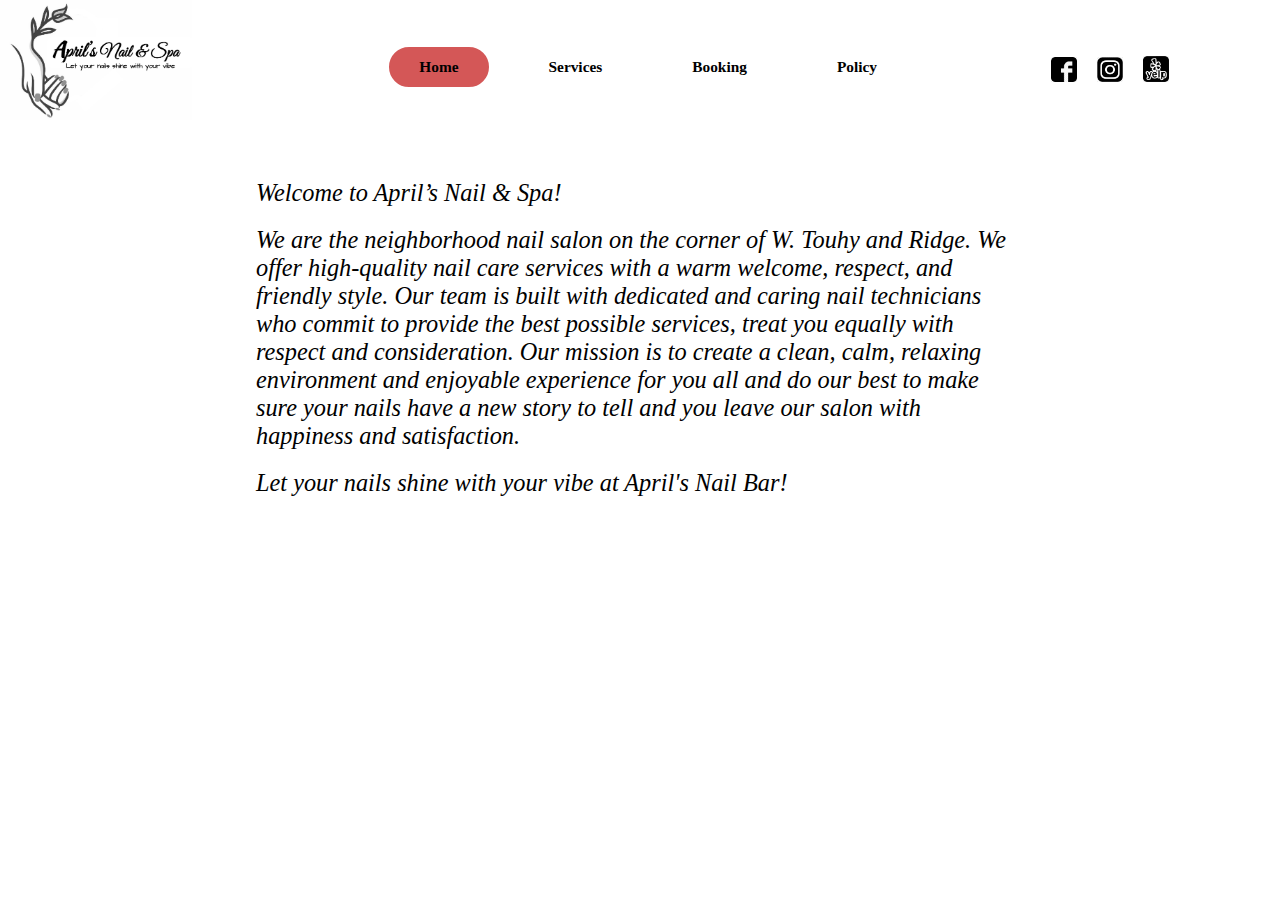
<file: index.html>
<!DOCTYPE html>
<html lang="en">
<head>
<!-- Google Tag Manager -->
<script>(function(w,d,s,l,i){w[l]=w[l]||[];w[l].push({'gtm.start':
new Date().getTime(),event:'gtm.js'});var f=d.getElementsByTagName(s)[0],
j=d.createElement(s),dl=l!='dataLayer'?'&l='+l:'';j.async=true;j.src=
'https://www.googletagmanager.com/gtm.js?id='+i+dl;f.parentNode.insertBefore(j,f);
})(window,document,'script','dataLayer','GTM-NT5XCKT7');</script>
<!-- End Google Tag Manager -->

    <meta charset="UTF-8">
    <meta name="viewport" content="width=device-width, initial-scale=1.0">
	<meta http-equiv="X-UA-Compatible" content="ie=edge">
    <title>April's Nail</title>
    <link rel="stylesheet" href="style/styles.css">
</head>

<body>
<!-- Google Tag Manager (noscript) -->
<noscript><iframe src="https://www.googletagmanager.com/ns.html?id=GTM-NT5XCKT7"
height="0" width="0" style="display:none;visibility:hidden"></iframe></noscript>
<!-- End Google Tag Manager (noscript) -->

    <header>
		<img src="media/new-logo.png" id= "logo" alt="logo">
		<div id="icon-wrapper2">
		<h2>2107 W Touhy Ave</h2>
		<h2><a href="tel:8723149224">(872)-314-9224</a></h2>
			<ul>
				<li><a href="https://www.facebook.com/profile.php?id=100095284496626&mibextid=LQQJ4d"> <img src="media/fb.png" class="icon"></a></li>
				<li><a href="https://www.instagram.com/aprilnailandspa/?igshid=MmIzYWVlNDQ5Yg%3D%3D"><img src="media/instagram.png" class="icon"></a></li>
				<li><a href="https://www.yelp.com/biz/april-s-nail-and-spa-chicago"><img src="media/yelp.png" class="icon"></a></li>
			</ul>
		</div>
		
        <nav id="main-navbar">
			<div id="navbar-container">
				<ul>
					<li id="onpage"><a href="#">Home</a></li>
					<li><a href="services.html">Services</a></li>
					<li><a href="booking.html">Booking</a></li>
					<li><a href="policy.html">Policy</a></li>
				</ul>
			</div>
			
		  <div id="icon-wrapper">
			<ul>
				<li><a href="https://www.facebook.com/profile.php?id=100095284496626&mibextid=LQQJ4d"> <img src="media/fb.png" class="icon"></a></li>
				<li><a href="https://www.instagram.com/aprilnailandspa/?igshid=MmIzYWVlNDQ5Yg%3D%3D"><img src="media/instagram.png" class="icon"></a></li>
				<li><a href="https://www.yelp.com/biz/april-s-nail-and-spa-chicago"><img src="media/yelp.png" class="icon"></a></li>
			</ul>
		  </div>
		</nav>
    </header>

    <main>
		<div id="intro">
			<p>Welcome to April’s Nail & Spa!</p> 
			<p>We are the neighborhood nail salon on the corner of W. Touhy and Ridge. We offer high-quality nail care services with a warm welcome, respect, and friendly style. Our team is built with dedicated and caring nail technicians who commit to provide the best possible services, treat you equally with respect and consideration. Our mission is to create a clean, calm, relaxing environment and enjoyable experience for you all and do our best to make sure your nails have a new story to tell and you leave our salon with happiness and satisfaction.
			<p/>
			<p>Let your nails shine with your vibe at April's Nail Bar!</p>
		</div>
       <!-- <section id="contact">
            <h2>Contact Us</h2>
            <form id="contact-form">
                <input type="text" name="name" placeholder="Your Name" required>
                <input type="email" name="email" placeholder="Your Email" required>
                <textarea name="message" placeholder="Your Message" required></textarea>
                <button type="submit">Send Message</button>
            </form> 
        </section> -->
    </main>

    <!-- <footer>
        <h4>&copy; 2023 April's Nail Bar. All rights reserved.</h4>
    </footer> -->
	<script src="js/script.js"></script>
</body>
</html>
</file>
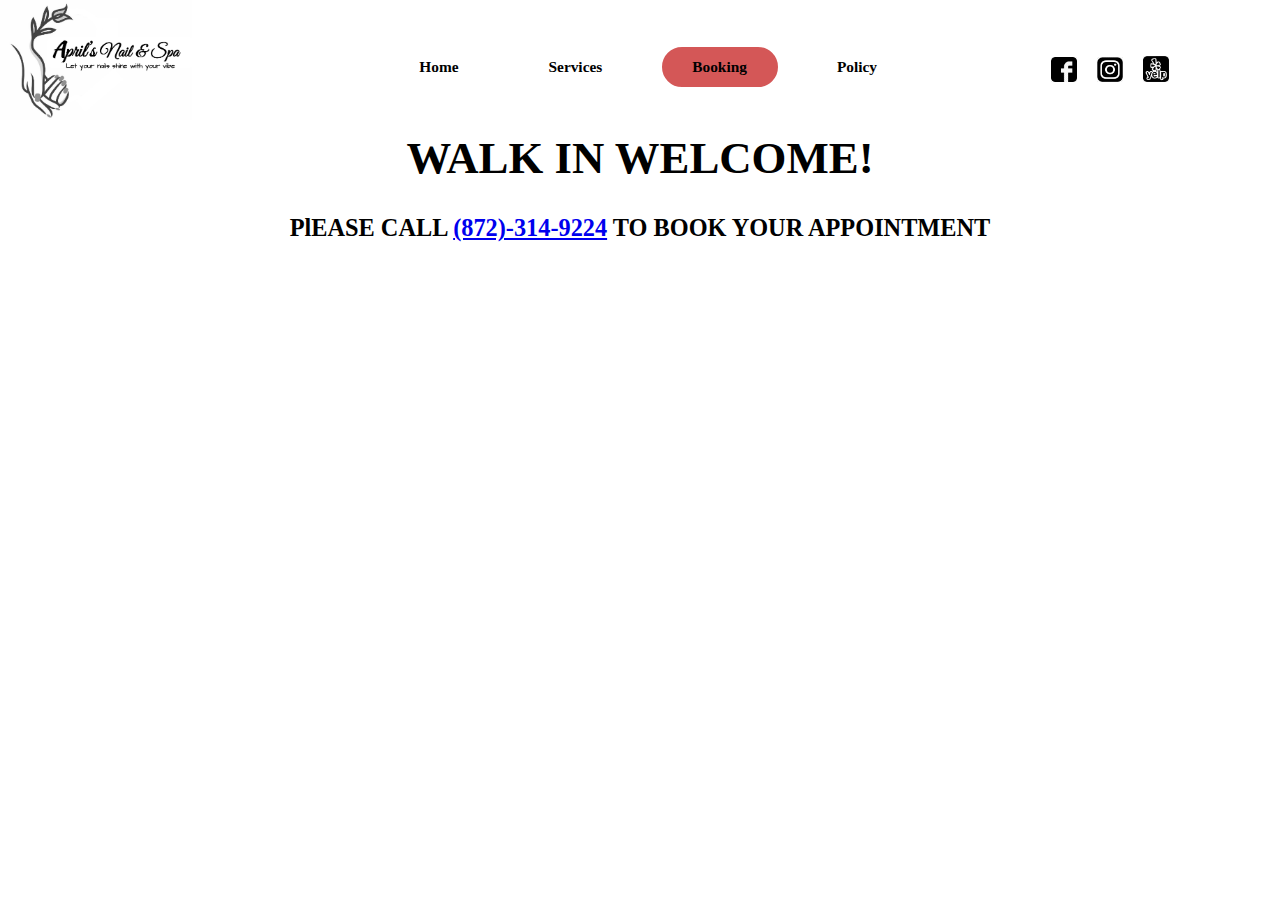
<file: booking.html>
<!DOCTYPE html>
<html lang="en">
  <head>
  <!-- Google Tag Manager -->
<script>(function(w,d,s,l,i){w[l]=w[l]||[];w[l].push({'gtm.start':
new Date().getTime(),event:'gtm.js'});var f=d.getElementsByTagName(s)[0],
j=d.createElement(s),dl=l!='dataLayer'?'&l='+l:'';j.async=true;j.src=
'https://www.googletagmanager.com/gtm.js?id='+i+dl;f.parentNode.insertBefore(j,f);
})(window,document,'script','dataLayer','GTM-NT5XCKT7');</script>
<!-- End Google Tag Manager -->
    <meta charset="UTF-8">
    <meta name="viewport" content="width=device-width, initial-scale=1.0">
    <meta http-equiv="X-UA-Compatible" content="ie=edge">
    <title>Booking</title>
    <link rel="stylesheet" href="style/styles.css">
  </head>
  
  <body>
  <!-- Google Tag Manager (noscript) -->
<noscript><iframe src="https://www.googletagmanager.com/ns.html?id=GTM-NT5XCKT7"
height="0" width="0" style="display:none;visibility:hidden"></iframe></noscript>
<!-- End Google Tag Manager (noscript) -->

    <header>
		<img src="media/new-logo.png" id="logo" alt="logo">
		<div id="icon-wrapper2">
			<h2>2107 W Touhy Ave</h2>
			<h2><a href="tel:8723149224">(872)-314-9224</a></h2>
			<ul>
				<li><a href="https://www.facebook.com/profile.php?id=100095284496626&mibextid=LQQJ4d"> <img src="media/fb.png" class="icon"></a></li>
				<li><a href="https://www.instagram.com/aprilnailandspa/?igshid=MmIzYWVlNDQ5Yg%3D%3D"><img src="media/instagram.png" class="icon"></a></li>
				<li><a href="https://www.yelp.com/biz/april-s-nail-and-spa-chicago"><img src="media/yelp.png" class="icon"></a></li>
			</ul>
		</div>
		
		<nav id="main-navbar">
			<div id="navbar-container">
				<ul>
					<li><a href="index.html">Home</a></li>
					<li><a href="services.html">Services</a></li>
					<li id="onpage"><a href="#">Booking</a></li>
					<li><a href="policy.html">Policy</a></li>
				</ul>
			</div>
			
			<div id="icon-wrapper">
			<ul>
				<li><a href="https://www.facebook.com/profile.php?id=100095284496626&mibextid=LQQJ4d"> <img src="media/fb.png" class="icon"></a></li>
				<li><a href="https://www.instagram.com/aprilnailandspa/?igshid=MmIzYWVlNDQ5Yg%3D%3D"><img src="media/instagram.png" class="icon"></a></li>
				<li><a href="https://www.yelp.com/biz/april-s-nail-and-spa-chicago"><img src="media/yelp.png" class="icon"></a></li>
			</ul>
		  </div>
		</nav>
		
    </header>
	
	<main>
		<section>
			<h1>WALK IN WELCOME!</h1>
			<h2 id="online-booking">PlEASE CALL <a href="tel:8723149224">(872)-314-9224</a> TO BOOK YOUR APPOINTMENT</h2>
			
<!-- <script type="text/javascript">
    if (typeof(window.Appointy) === 'undefined') {
        window.Appointy = {};
    }
    window.Appointy.config = {
        business: 'aprilsnailspa',
        defaultTab: 'Schedule',
        extraParameter: '',
        buttonImg: '',
        modal: {
            height: '100%',
            width: '100%'
        },
        buttonAlign: "Right", /* You may set 'Left' or 'Right', default value is 'Right'*/
        buttonPosition: "40", /*You may set 'Top', 'Bottom' or any number from 0 to 100, default value is '40'*/
    };
    jQuery(document).ready(function() {
        jQuery("#bookAppointy").click(function(){
            jQuery("#app-widget-btn").click();
            return false;
        });
    });
</script>
<script type="text/javascript" src="https://cdn.appointy.com/web/blob-web/js/appointy-widget.js"></script>
                                            
			
		</section>
		 -->
	</main>
	<!-- <footer>
        <h4>&copy; 2023 April's Nail Bar. All rights reserved.</h4>
    </footer> -->
	<script src="js/script.js"></script>
	
  </body>
</html>
</file>
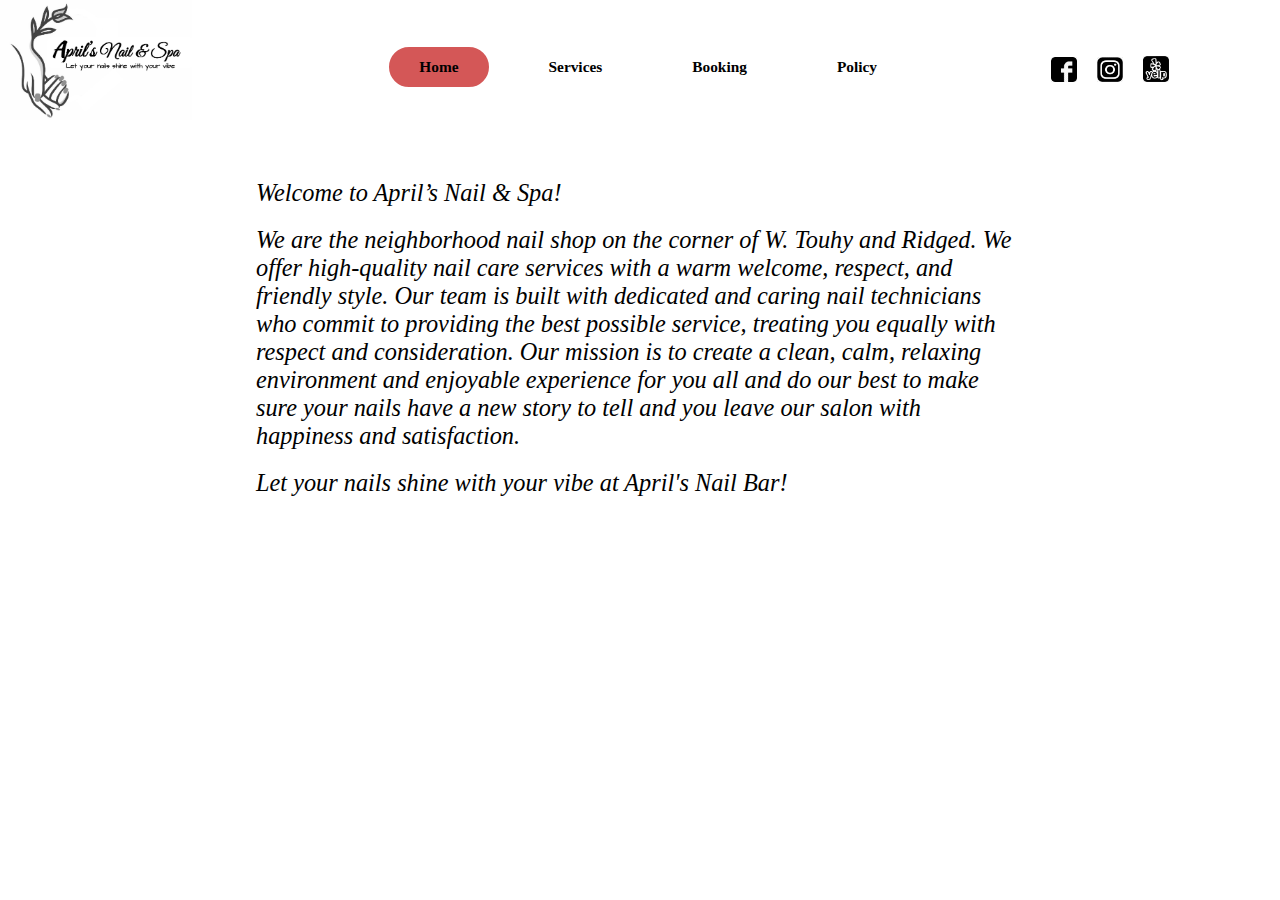
<file: home.html>
<!DOCTYPE html>
<html lang="en">
<head>
    <meta charset="UTF-8">
    <meta name="viewport" content="width=device-width, initial-scale=1.0">
	<meta http-equiv="X-UA-Compatible" content="ie=edge">
    <title>April's Nail</title>
    <link rel="stylesheet" href="style/styles.css">
</head>

<body>
    <header>
		<img src="media/new-logo.png" id= "logo" alt="logo">
		<div id="icon-wrapper2">
		<h2>2107 W Touhy Ave</h2>
		<h2>(872)-314-9224</h2>
			<ul>
				<li><a href="https://www.facebook.com/profile.php?id=100095284496626&mibextid=LQQJ4d"> <img src="media/fb.png" class="icon"></a></li>
				<li><a href="https://www.instagram.com/aprilnailandspa/?igshid=MmIzYWVlNDQ5Yg%3D%3D"><img src="media/instagram.png" class="icon"></a></li>
				<li><a href="https://www.yelp.com/"><img src="media/yelp.png" class="icon"></a></li>
			</ul>
		</div>
		
        <nav id="main-navbar">
			<div id="navbar-container">
				<ul>
					<li id="onpage"><a href="#">Home</a></li>
					<li><a href="services.html">Services</a></li>
					<li><a href="booking.html">Booking</a></li>
					<li><a href="policy.html">Policy</a></li>
				</ul>
			</div>
			
		  <div id="icon-wrapper">
			<ul>
				<li><a href="https://www.facebook.com/profile.php?id=100095284496626&mibextid=LQQJ4d"> <img src="media/fb.png" class="icon"></a></li>
				<li><a href="https://www.instagram.com/aprilnailandspa/?igshid=MmIzYWVlNDQ5Yg%3D%3D"><img src="media/instagram.png" class="icon"></a></li>
				<li><a href="https://www.yelp.com/"><img src="media/yelp.png" class="icon"></a></li>
			</ul>
		  </div>
		</nav>
    </header>

    <main>
		<div id="intro">
			<p>Welcome to April’s Nail & Spa!</p> 
			<p>We are the neighborhood nail shop on the corner of W. Touhy and Ridged. We offer high-quality nail care services with a warm welcome, respect, and friendly style. Our team is built with dedicated and caring nail technicians who commit to providing the best possible service, treating you equally with respect and consideration. Our mission is to create a clean, calm, relaxing environment and enjoyable experience for you all and do our best to make sure your nails have a new story to tell and you leave our salon with happiness and satisfaction.
			<p/>
			<p>Let your nails shine with your vibe at April's Nail Bar!</p>
		</div>
       <!-- <section id="contact">
            <h2>Contact Us</h2>
            <form id="contact-form">
                <input type="text" name="name" placeholder="Your Name" required>
                <input type="email" name="email" placeholder="Your Email" required>
                <textarea name="message" placeholder="Your Message" required></textarea>
                <button type="submit">Send Message</button>
            </form> 
        </section> -->
    </main>

    <!-- <footer>
        <h4>&copy; 2023 April's Nail Bar. All rights reserved.</h4>
    </footer> -->
	<script src="js/script.js"></script>
</body>
</html>
</file>
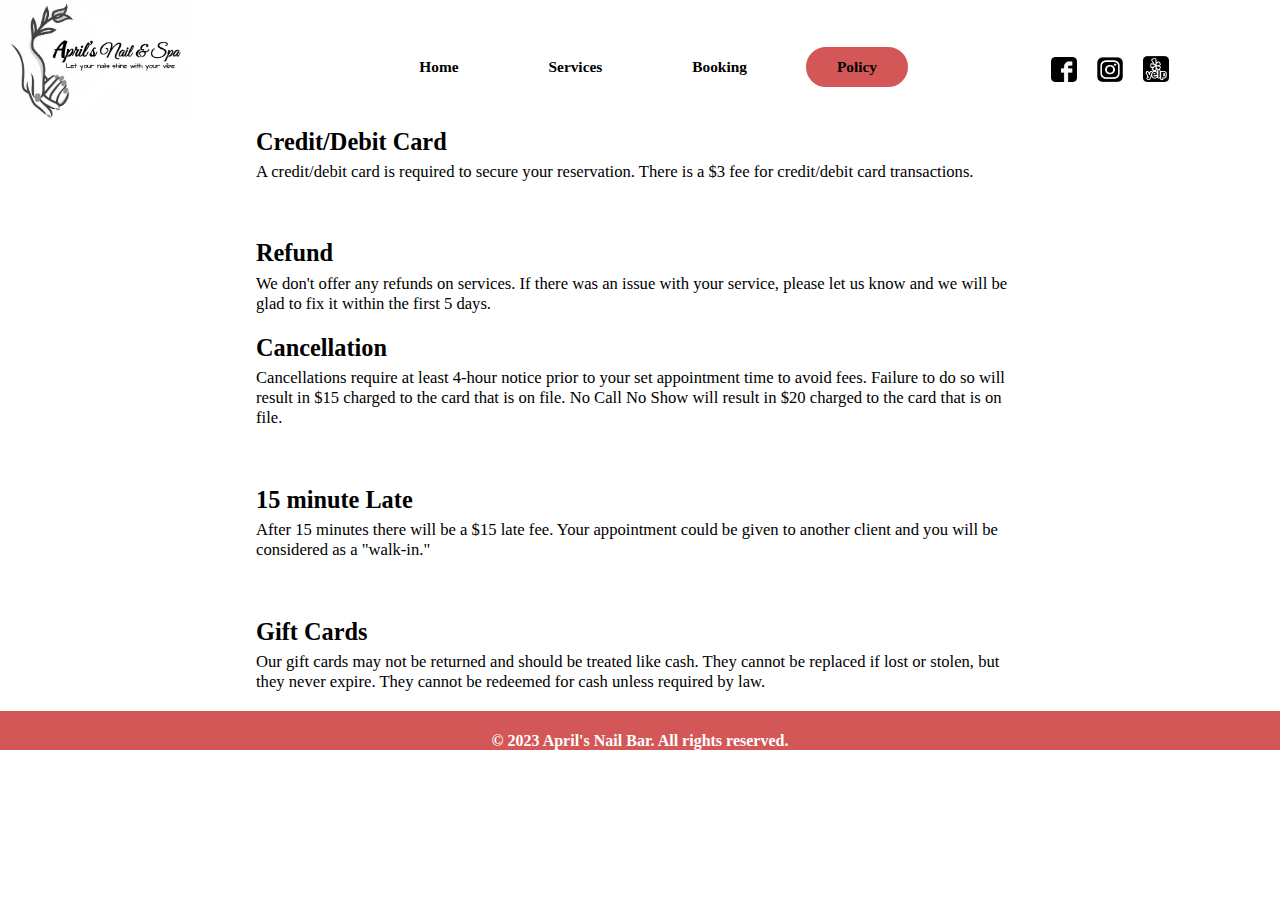
<file: policy.html>
<!DOCTYPE html>
<html lang="en">
  <head>
  <!-- Google Tag Manager -->
<script>(function(w,d,s,l,i){w[l]=w[l]||[];w[l].push({'gtm.start':
new Date().getTime(),event:'gtm.js'});var f=d.getElementsByTagName(s)[0],
j=d.createElement(s),dl=l!='dataLayer'?'&l='+l:'';j.async=true;j.src=
'https://www.googletagmanager.com/gtm.js?id='+i+dl;f.parentNode.insertBefore(j,f);
})(window,document,'script','dataLayer','GTM-NT5XCKT7');</script>
<!-- End Google Tag Manager -->

    <meta charset="UTF-8">
    <meta name="viewport" content="width=device-width, initial-scale=1.0">
    <meta http-equiv="X-UA-Compatible" content="ie=edge">
    <title>Policy</title>
    <link rel="stylesheet" href="style/styles.css">
  </head>
  
  <body>
  <!-- Google Tag Manager (noscript) -->
<noscript><iframe src="https://www.googletagmanager.com/ns.html?id=GTM-NT5XCKT7"
height="0" width="0" style="display:none;visibility:hidden"></iframe></noscript>
<!-- End Google Tag Manager (noscript) -->

    <header>
		<img src="media/new-logo.png" id="logo" alt="logo">
		<div id="icon-wrapper2">
			<h2>2107 W Touhy Ave</h2>
			<h2><a href="tel:8723149224">(872)-314-9224</a></h2>
			<ul>
				<li><a href="https://www.facebook.com/profile.php?id=100095284496626&mibextid=LQQJ4d"> <img src="media/fb.png" class="icon"></a></li>
				<li><a href="https://www.instagram.com/aprilnailandspa/?igshid=MmIzYWVlNDQ5Yg%3D%3D"><img src="media/instagram.png" class="icon"></a></li>
				<li><a href="https://www.yelp.com/biz/april-s-nail-and-spa-chicago"><img src="media/yelp.png" class="icon"></a></li>
			</ul>
		</div>
		
		<nav id="main-navbar">
			<div id="navbar-container">
				<ul>
					<li><a href="index.html">Home</a></li>
					<li><a href="services.html">Services</a></li>
					<li><a href="booking.html">Booking</a></li>
					<li id="onpage"><a href="#">Policy</a></li>
				</ul>
			</div>
			
			<div id="icon-wrapper">
			<ul>
				<li><a href="https://www.facebook.com/profile.php?id=100095284496626&mibextid=LQQJ4d"> <img src="media/fb.png" class="icon"></a></li>
				<li><a href="https://www.instagram.com/aprilnailandspa/?igshid=MmIzYWVlNDQ5Yg%3D%3D"><img src="media/instagram.png" class="icon"></a></li>
				<li><a href="https://www.yelp.com/biz/april-s-nail-and-spa-chicago"><img src="media/yelp.png" class="icon"></a></li>
			</ul>
		  </div>
		</nav>
    </header>
	
	<main>
		<section>
			<h2>Credit/Debit Card</h2>
			<p>A credit/debit card is required to secure your reservation. There is a $3 fee for credit/debit card transactions.</p>
			​
			<h2>Refund</h2>
			<p>We don't offer any refunds on services. If there was an issue with your service, please let us know and we will be glad to fix it within the first 5 days.</p>
			
			<h2>Cancellation</h2>
			<p>Cancellations require at least 4-hour notice prior to your set appointment time to avoid fees. Failure to do so will result in $15 charged to the card that is on file. No Call No Show will result in $20 charged to the card that is on file.</p> 
			​
			​
			<h2>15 minute Late</h2>
			<p>After 15 minutes there will be a $15 late fee. Your appointment could be given to another client and you will be considered as a "walk-in."​</p>
			​
			<h2>Gift Cards</h2>
			<p>Our gift cards may not be returned and should be treated like cash. They cannot be replaced if lost or stolen, but they never expire. They cannot be redeemed for cash unless required by law.</p>
		</section>
	</main>
	<footer>
        <h4>&copy; 2023 April's Nail Bar. All rights reserved.</h4>
    </footer>
	<script src="js/script.js"></script>
  </body>
</html>
</file>
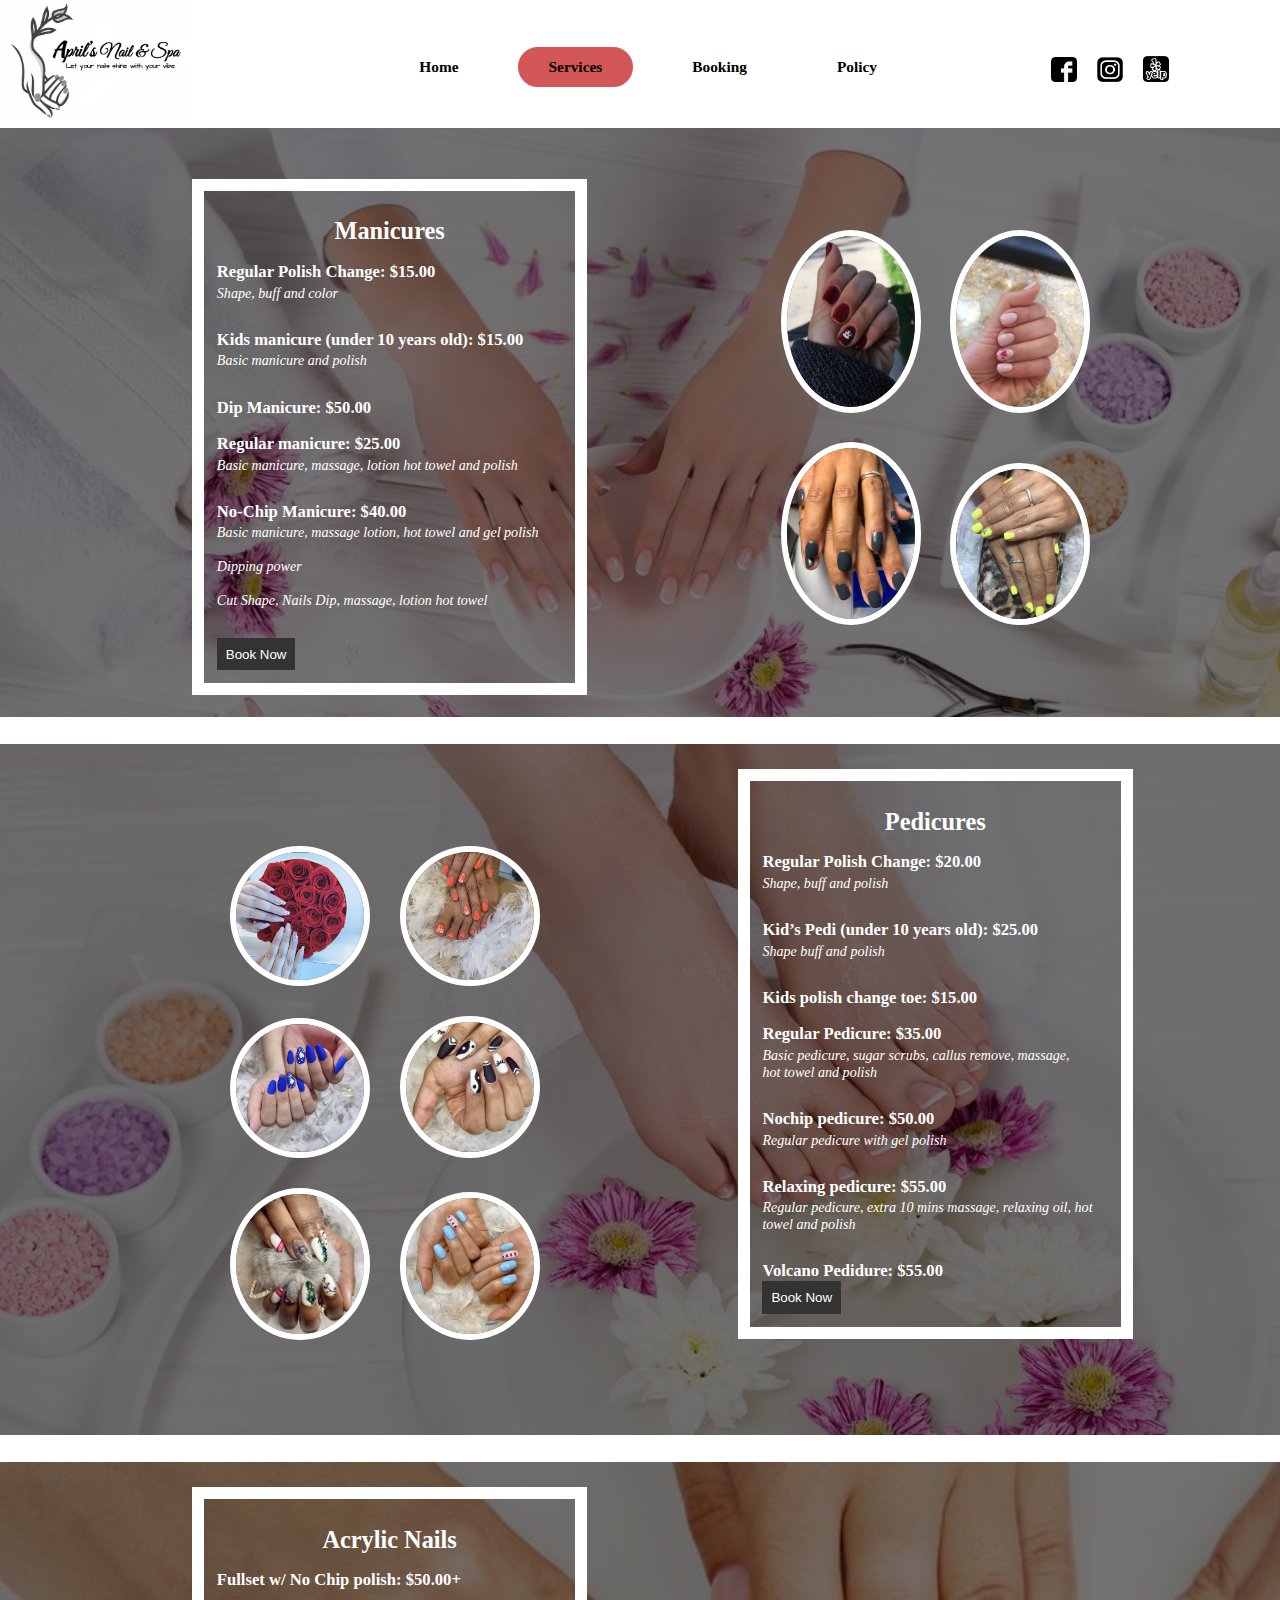
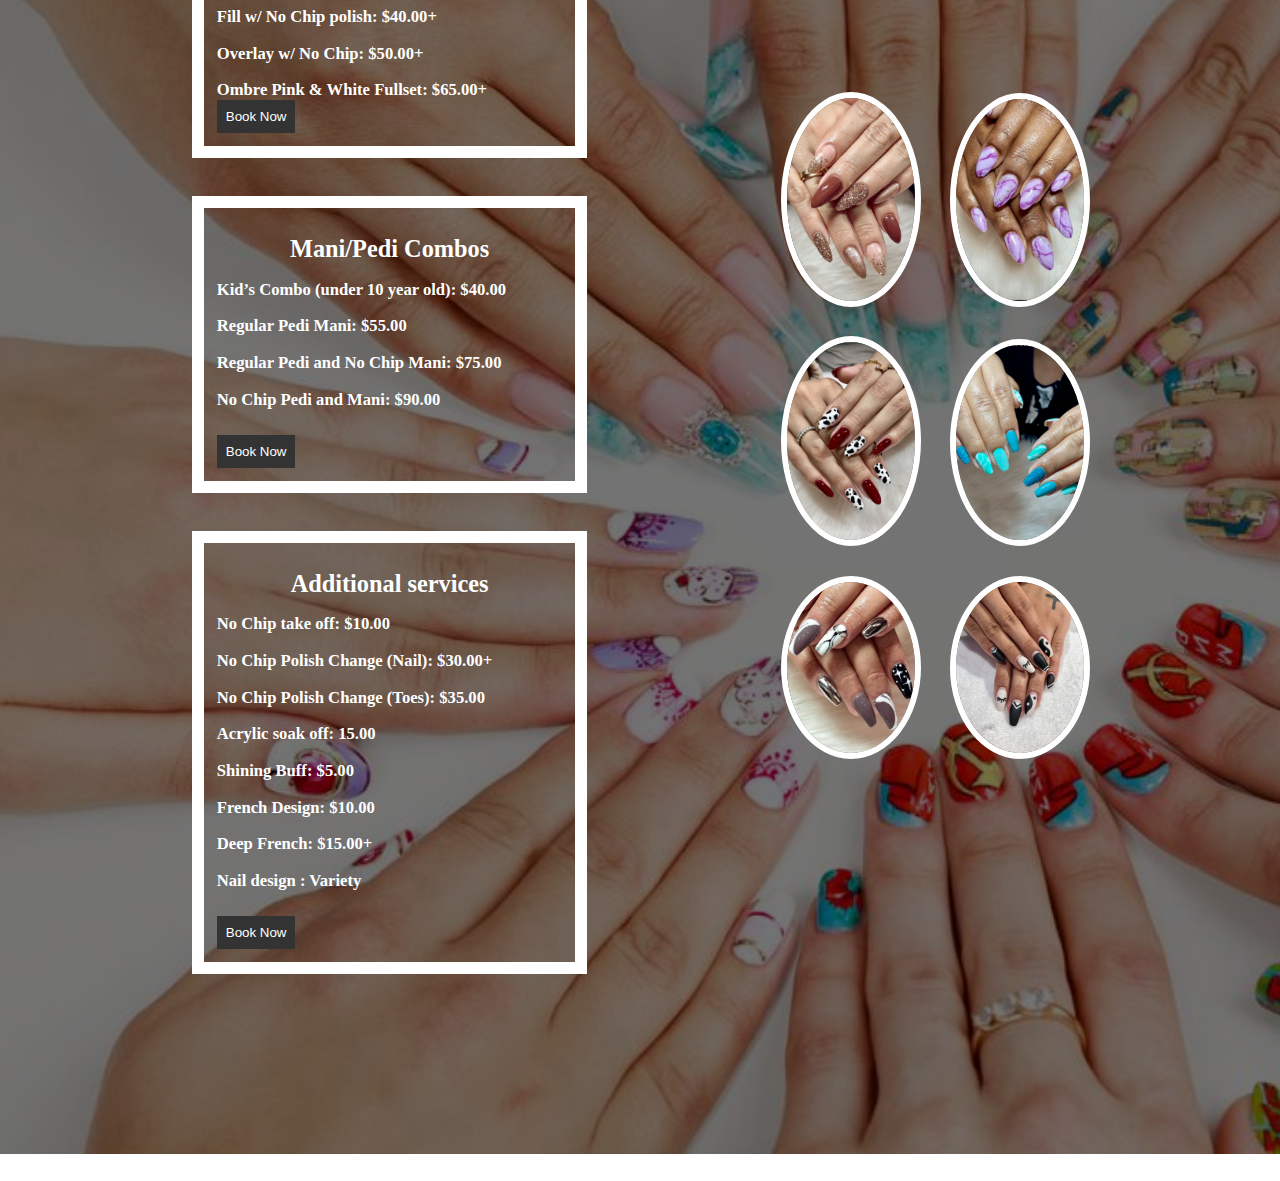
<file: services.html>
<!DOCTYPE html>
<html lang="en">
  <head>
  <!-- Google Tag Manager -->
<script>(function(w,d,s,l,i){w[l]=w[l]||[];w[l].push({'gtm.start':
new Date().getTime(),event:'gtm.js'});var f=d.getElementsByTagName(s)[0],
j=d.createElement(s),dl=l!='dataLayer'?'&l='+l:'';j.async=true;j.src=
'https://www.googletagmanager.com/gtm.js?id='+i+dl;f.parentNode.insertBefore(j,f);
})(window,document,'script','dataLayer','GTM-NT5XCKT7');</script>
<!-- End Google Tag Manager -->
    <meta charset="UTF-8">
    <meta name="viewport" content="width=device-width, initial-scale=1.0">
    <meta http-equiv="X-UA-Compatible" content="ie=edge">
    <title>Services</title>
    <link rel="stylesheet" href="style/styles.css">
  </head>

  <body>
  <!-- Google Tag Manager (noscript) -->
<noscript><iframe src="https://www.googletagmanager.com/ns.html?id=GTM-NT5XCKT7"
height="0" width="0" style="display:none;visibility:hidden"></iframe></noscript>
<!-- End Google Tag Manager (noscript) -->

	<header>
		<img src="media/new-logo.png" id="logo" alt="logo">
		<div id="icon-wrapper2">
		<h2>2107 W Touhy Ave</h2>
		<h2><a href="tel:8723149224">(872)-314-9224</a></h2>
			<ul>
				<li><a href="https://www.facebook.com/profile.php?id=100095284496626&mibextid=LQQJ4d"> <img src="media/fb.png" class="icon"></a></li>
				<li><a href="https://www.instagram.com/aprilnailandspa/?igshid=MmIzYWVlNDQ5Yg%3D%3D"><img src="media/instagram.png" class="icon"></a></li>
				<li><a href="https://www.yelp.com/biz/april-s-nail-and-spa-chicago"><img src="media/yelp.png" class="icon"></a></li>
			</ul>
		</div>
		
		<nav id="main-navbar">
			<div id="navbar-container">
				<ul>
					<li><a href="index.html">Home</a></li>
					<li id="onpage"><a href="#">Services</a></li>
					<li><a href="booking.html">Booking</a></li>
					<li><a href="policy.html">Policy</a></li>
				</ul>
			</div>
			
			<div id="icon-wrapper">
			<ul>
				<li><a href="https://www.facebook.com/profile.php?id=100095284496626&mibextid=LQQJ4d"> <img src="media/fb.png" class="icon"></a></li>
				<li><a href="https://www.instagram.com/aprilnailandspa/?igshid=MmIzYWVlNDQ5Yg%3D%3D"><img src="media/instagram.png" class="icon"></a></li>
				<li><a href="https://www.yelp.com/biz/april-s-nail-and-spa-chicago"><img src="media/yelp.png" class="icon"></a></li>
			</ul>
		  </div>
		</nav>
	</header>
	
    <main class="pg2">
	  <div id="manicure-bg">
		<section>
		  <div id="manicures">
            <h2>Manicures</h2>
			<h3>Regular Polish Change: $15.00</h3>
			<p>Shape, buff and color </p>
			<h3>Kids manicure (under 10 years old): $15.00</h3>
			<p>Basic manicure and polish</p>
			<h3>Dip Manicure: $50.00</h3>
			<h3>Regular manicure: $25.00</h3>
			<p>Basic manicure, massage, lotion hot towel and polish</p>
			<h3>​No-Chip Manicure: $40.00</h3>
			<p>Basic manicure, massage lotion, hot towel and gel  polish<br><br>Dipping power <br> <br>Cut Shape, Nails Dip,  massage, lotion hot towel</p>
			<button><a href="booking.html">Book Now</a></button>
		  </div>
		</section>
		
		  <div id="img1">
			<img src="media/IMG_3293.jpg" alt="img3293">
			<img src="media/IMG_3294.jpg" alt="img3294">
			<img src="media/IMG_5446.jpg" alt="img5446">
			<img src="media/IMG_6370.png" alt="img6370">
		  </div>
		</section>
	  </div>
	  
	  <div id="pedicure-bg">
		<section>
		  <div id="img2">
			<img src="media/IMG_6369.png" alt="img6369">
			<img src="media/IMG_6412.png" alt="img6412">
			<img src="media/IMG_6418.png" alt="img6418">
			<img src="media/IMG_8560.jpg" alt="img8560">
			<img src="media/IMG_8561.jpg" alt="img8561">
			<img src="media/IMG_8564.jpg" alt="img8564">
		  </div>
		</section>
		
		<section>
		  <div id="pedicure">
			<h2>Pedicures</h2>
			<h3>Regular Polish Change: $20.00</h3>
			<p>Shape, buff and polish </p>
			<h3>Kid’s  Pedi (under 10 years old): $25.00</h3>
			<p>Shape buff and polish</p>
			<h3>Kids polish change toe: $15.00</h3>
			<h3>Regular Pedicure: $35.00</h3>
			<p>Basic pedicure, sugar scrubs, callus remove, massage,<br> hot towel and polish</p>
			<h3>Nochip pedicure: $50.00 </h3>
			<p>Regular pedicure with gel polish</p>
			<h3>Relaxing pedicure: $55.00</h3>
			<p>Regular pedicure, extra 10 mins massage, relaxing oil, hot towel and polish</p>
			<h3>Volcano Pedidure: $55.00</h3>
			<button><a href="booking.html">Book Now</a></button>
		  </div>
		</section>
	  </div>
	  
	  <div id="additional-bg">
		<section id="manicures">
		  <div>
			<h2>Acrylic Nails</h2>
			<h3>Fullset w/ No Chip polish: $50.00+</h3>
			<h3>Fill w/ No Chip polish: $40.00+</h3>
			<h3>Overlay w/ No Chip: $50.00+</h3>
			<h3>Ombre Pink & White Fullset: $65.00+</h3>
			<button><a href="booking.html">Book Now</a></button>
		  </div>
		</section>
		
		<section>
		  <div id="img3">
		    	<img src="media/IMG_8546.jpg" alt="img8546">
			<img src="media/IMG_8541.jpg" alt="img8541">
			<img src="media/IMG_8538.jpg" alt="img8538">
			<img src="media/IMG_8543.jpg" alt="img8543">
			<img src="media/IMG_8544.jpg" alt="img8544">
			<img src="media/IMG_8562.jpg" alt="img8562">
		  </div>
		</section>
		
		<section id="manicures">
		  <div>
		    <h2>Mani/Pedi Combos</h2>
			<h3>​Kid’s Combo (under 10 year old): $40.00</h3>
			<h3>Regular Pedi Mani:  $55.00</h3>
			<h3>Regular Pedi and No Chip Mani: $75.00</h3>
			<h3 id="button-fix">No Chip Pedi and Mani: $90.00 </h3>
			<button><a href="booking.html">Book Now</a></button>
		  </div>
		</section>
		
		<section id="manicures">
		  <div>
			<h2>Additional services</h2>
			<h3>No Chip take off: $10.00</h3>
			<h3>No Chip Polish Change (Nail): $30.00+</h3>
			<h3>No Chip Polish Change (Toes): $35.00</h3>
			<h3>Acrylic soak off: 15.00</h3>
			<h3>Shining Buff: $5.00</h3>
			<h3>French Design: $10.00</h3>
			<h3>Deep French: $15.00+</h3>
			<h3 id="button-fix">Nail design : Variety</h3>
			<button><a href="booking.html">Book Now</a></button>
		  </div>
		</section>
	  <div>
    </main>
  </div>
	<script src="js/script.js"></script>
  </body>
</html>
</file>
<file: style/styles.css>
body {
    font-family: Baskerville, "Baskerville Old Face", "Hoefler Text", Garamond, "Times New Roman", serif;
    margin: 0;
    padding: 0;	
	/* background-image: url(../media/background.png); */
}

header {
	margin-top: 0;
    background-color: white;
    padding: 0px;
}

main {
	margin-right: 20%;
	margin-left: 20%;
	margin-top: 0;
	height: 100%;
	background-color: white;
    padding: 0px;
}

h1 {
    font-family: "Goudy Old Style", Garamond, "Big Caslon", "Times New Roman", serif;
	text-align: center;
	font-size: 3.5vw;
}

h2 {
	font-size: 1.9vw;
    margin-bottom: 0.5vw;
}

h3{
	font-size: 1.3vw;
	margin-bottom: 0;
}

p{
	margin-top: 0.2vw;
	font-size: 1.3vw;
	margin-bottom: 1.5vw;
}


footer {
	position: absolute;
	height: 3vw;
	padding-top: 0;
	width: 100%;
    background-color: rgb(212,87,87);
    color: #fff;
    text-align: center;
	margin: 0;
	
}

form {
    display: flex;
    flex-direction: column;
    max-width: 400px;
    margin: 0 auto;
}

input,
textarea {
    margin-bottom: 10px;
    padding: 10px;
}

button {
	margin-right: 30%;
	float: center;
    padding: 0.7vw;
    background-color: #333;
    color: #fff;
    border: none;
    cursor: pointer;
}
button a{
	text-decoration: none;
	color: white;
}

#button-fix{
	margin-bottom: 2vw;
}

button:hover {
    background-color: #555;
}

#main-navbar{
	padding-top: 1%;
	overflow: hidden;
	width: 80%;
	margin-bottom: 2%;
}

#navbar-container {
  padding-left: 5%;
  margin-right: 0;
  float: left;
  margin-top: 3%;
  width: 50%;
  position: relative;
}
#navbar-container ul {
  list-style-type: none;
  display: flex;
  margin: 0;
  padding: 0;
  width: auto;
  position: relative;
  float: left;
  left: 10%;
}
#navbar-container  ul li {
  border-style:solid;
  border-radius: 25px;
  border-color: white;
  padding: 2vw;
  padding-top: 0.5vw;
  padding-bottom: 0.5vw;
  left: 20%;
  right: 20%;
  position: relative;
  margin-right: 5%;
}
#navbar-container  ul li a {
  display: block;
  padding: 5px;
  color: black;
  font-weight: bold;
  font-size: 1.2vw;
  text-decoration: none;
}
#navbar-container  ul li:hover {
  background-color: rgb(212,87,87);
}
#navbar-container  ul li a:hover {
  color: white;
}

#logo{
	float: left;
	position: relative;
	width: 15vw;
	max-width: 100%;
	height: auto;
	margin:0;
}
#icon-wrapper{
  width: 20%;
  margin-right: 0;
  float: right;
  margin-top: 2.7%;
  position: relative;
}

#icon-wrapper ul li{
	display: inline;
	list-style-type: none;
	
}

.icon{
	height: auto;
	width: 2vw;
	margin-right: 10%;
}

#onpage {
  background-color: rgb(212,87,87);
  color: white;
}

#onpage ul li a{
  color: white;
}

#intro{
	margin-top: 10%;
}

#intro p{
	font-family: "Goudy Old Style", Garamond, "Big Caslon", "Times New Roman", serif;
	font-style: italic;
	font-size: 1.9vw;
}

#online-booking{
	text-align: center;
	margin-bottom: 3vw;
}


/*service page*/
.pg2{
	padding: 0;
	margin: 0;
}

.pg2 h2 {
	font-size: 1.9vw;
    margin-bottom: 1vw;
	text-align: center;
}

.pg2 h3{
	font-size: 1.3vw;
	margin-bottom: 0;
}

.pg2 p{
	font-size: 1.1vw;
	margin-bottom: 2.2vw;
	font-style: italic;
}

.pg2 img{
	width: 10vw;
	height: auto;
	border-color: white ;
	border-style: solid;
	border-radius: 50%;
	border-width: 0.5vw;
	margin: 1vw;
}


#manicures{
	color: white;
	border-color: white;
	border-width: 1vw;
	border-style: solid;
	padding: 1vw;
	padding-top: 0.5vw;
	float: left;
	width: 27vw;
	height: auto;
	margin-left: 15%;
	margin-right: 3vw;
	margin-bottom: 3vw
}

#img1{
	margin-top: 3%;
	margin-right: 10%;
	float: right;
	width: 30vw;
	height: 34vw;
}

#img2{
	float: left;
	width: 30vw;
	height:auto;
	margin-left: 17%;
	margin-top: 5%
}

#img3{
	float: right;
	width: 30vw;
	height:auto;
	margin-right: 10%;
	margin-top: 15%
}

#pedicure{
	color: white;
	border-color: white;
	border-width: 1vw;
	border-style: solid;
	padding: 1vw;
	padding-top: 0.5vw;
	float: right;
	width: 27vw;
	height: auto;
	margin-right: 11.5%;
	margin-left: 3vw;
	margin-bottom: 4vw;
}

#manicure-bg{
	width: 100%;
	height: 40vw;
	padding-top: 4%;
	padding-bottom: 2vw;
	margin-bottom: 3vh;
	background-image: url(../media/manicure-bg.jpg);
	box-shadow: inset 0 0 0 1000px rgba(0,0,0,.55);
	background-size: cover;
}

#pedicure-bg{
	width: 100%;
	height:50vw;
	padding-top: 2vw;
	padding-bottom: 2vw;
	margin-bottom: 3vh;
	box-shadow: inset 0 0 0 1000px rgba(0,0,0,.55);
	background-size: cover;
	background-image: url(../media/pedicure-bg.jfif);
}

#additional-bg{
	width: 100%;
	height: 97vw;
	padding-top: 2vw;
	padding-bottom: 2vw;
	margin-bottom: 3vh;
	box-shadow: inset 0 0 0 1000px rgba(0,0,0,.55);
	background-size: cover;
	background-image: url(../media/additional-bg.jfif);
}
@media (min-width: 480px){
#icon-wrapper2 ul{
	display: none;
}

#icon-wrapper2 h2{
	display: none;
}	
}

@media (max-width: 480px) {
h1{
	font-size: 5vw;
}

main{
	margin: 5%;
	height: auto;
}

p{
	font-size: 5vw;
}

#intro p{
	font-size: 4.6vw;
}

h2{
	font-size: 6vw;
}
#logo{
  float: center;
  position: relative;
  width: 60%;
  max-width: 100%;
  height: auto;
  margin:0;
}	
	
#main-navbar{
	width: 100%;
	padding: 0;
	margin: 0;
	
}

#navbar-container {
	/* position: fixed; */
	width: 10%;
	margin-top: 2%;
	padding: 0;
}

#navbar-container ul {
  list-style-type: none;
  display: flex;
  float: left;
  width: 100%;
  margin: 0;
}

#navbar-container  ul li {
  border-style:solid;
  border-radius: 5vw;
  border-color: white;
  position: relative;
  margin-right: 0%;
  float: right;
}
#navbar-container  ul li a {
  display: block;
  padding: 5px;
  color: black;
  font-weight: bold;
  font-size: 4.8vw;
  text-decoration: none;
}

.icon{
	height: auto;
	width: 4vw;
	margin-right: 5%;
}

#icon-wrapper ul li{
	display: none;
}

#icon-wrapper2{
	margin-top: 5%;
	width: 40%;
	float: right;
}

#icon-wrapper2 ul li{
	display: inline;
	list-style-type: none;
	
}

#icon-wrapper2 h2{
	display: content;
	font-size: 4vw;
	text-align: center;
}

.pg2{
	background-color: rgb(212,87,87);
}

.pg2 h2 {
	font-size: 6vw;
    margin-bottom: 1vw;
	text-align: center;
}

.pg2 h3{
	font-size: 4.8vw;
	margin-bottom: 0;
}

.pg2 p{
	font-size: 4vw;
	margin-bottom: 2.2vw;
	font-style: italic;
}

.pg2 img{
	display: none;
}

#manicures{
	color: white;
	border-color: white;
	border-width: 2.5vw;
	border-style: solid;
	padding: 1vw;
	padding-top: 0.5vw;
	float: left;
	width: 85%;
	height: auto;
	margin-top: 2.5%;
	margin-left: 4%;
	margin-right: 5%;
}

#img1{
	display: none;
}

#img2{
	display: none;
}

#img3{
	display: none;
}

#pedicure{
	color: white;
	border-color: white;
	border-width: 2.5vw;
	border-style: solid;
	padding: 1vw;
	padding-top: 0.5vw;
	float: right;
	width: 85%;
	height: auto;
	margin-top: 1%;
	margin-right: 4%;
	margin-left: 3%;
	margin-bottom: 4vw;
}

#manicure-bg{
	width: 100%;
	height: 114vw;
	padding-top: 3%;
	padding-bottom: 2vw;
	margin-bottom: 3vw;
	background-image: url(../media/manicure-bg.jpg);
	box-shadow: inset 0 0 0 1000px rgba(0,0,0,.55);
	background-size: cover;
}

#pedicure-bg{
	width: 100%;
	height: 133vw;
	padding-top: 4vw;
	padding-bottom: 2vw;
	margin-bottom: 3vw;
	box-shadow: inset 0 0 0 1000px rgba(0,0,0,.55);
	background-size: cover;
	background-image: url(../media/pedicure-bg.jfif);
}

#additional-bg{
	width: 100%;
	height: 300vw;
	padding-top: 2vw;
	padding-bottom: 2vw;
	margin-bottom: 3vh;
	box-shadow: inset 0 0 0 1000px rgba(0,0,0,.55);
	background-size: cover;
	background-image: url(../media/additional-bg2.jfif);
}
}
</file>
